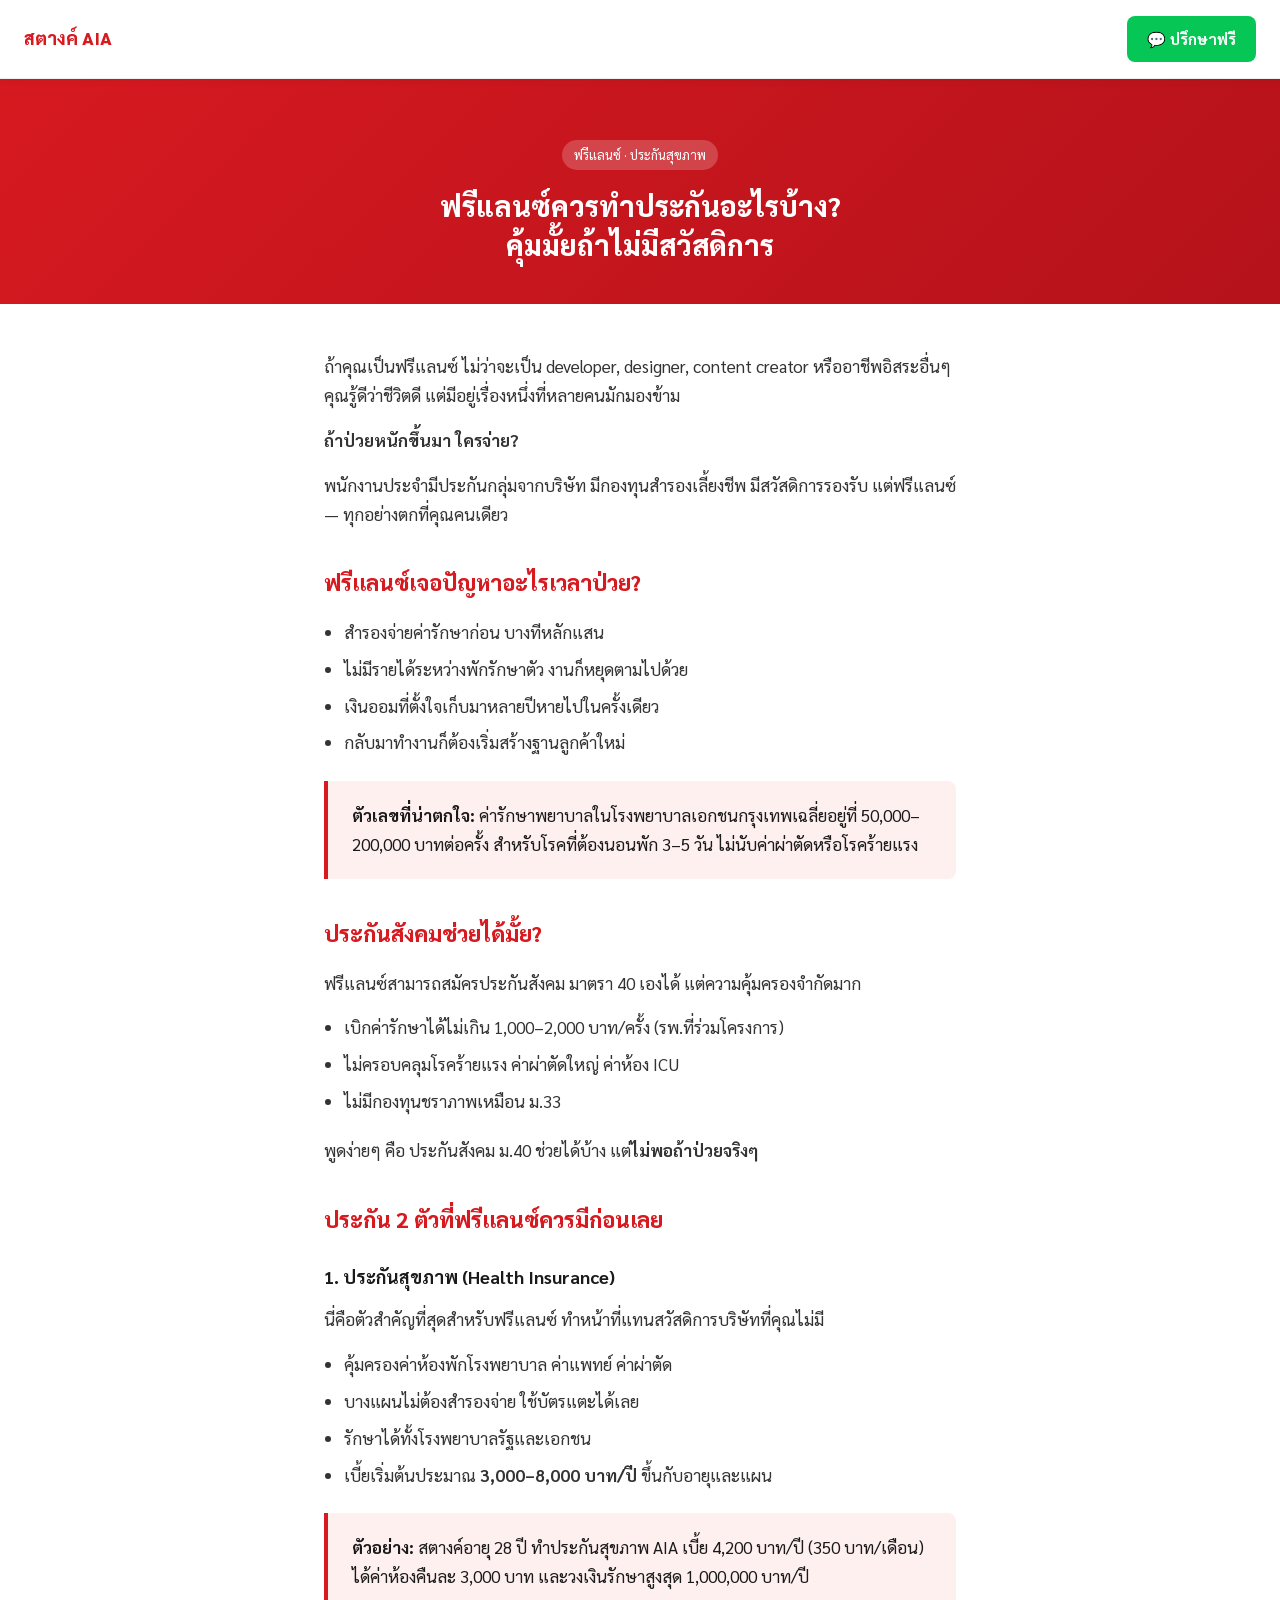
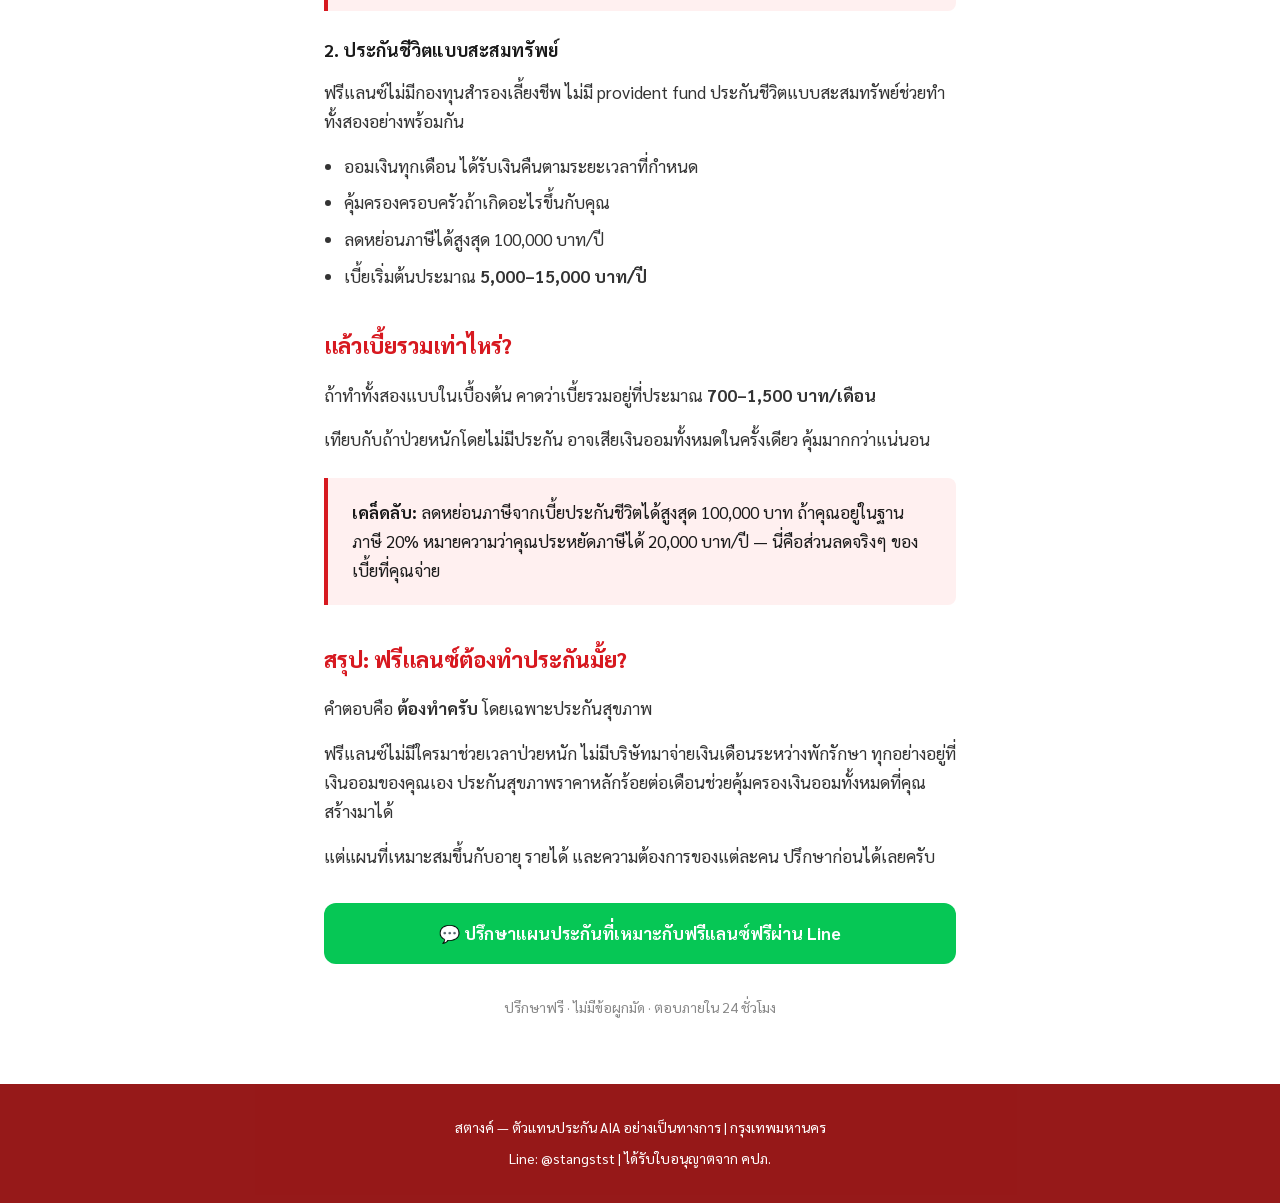
<file: stang-aia-website/freelance-insurance.html>
<!DOCTYPE html>
<html lang="th">
<head>
  <meta charset="UTF-8">
  <meta name="viewport" content="width=device-width, initial-scale=1.0">
  <title>ฟรีแลนซ์ควรทำประกันอะไรบ้าง? คุ้มมั้ยถ้าไม่มีสวัสดิการ | สตางค์ AIA</title>
  <meta name="description" content="ฟรีแลนซ์ไม่มีสวัสดิการจากบริษัท ไม่มีประกันสังคมเต็มรูปแบบ ถ้าป่วยหนักใครจ่าย? ดูว่าต้องทำประกันอะไรบ้าง เบี้ยเท่าไหร่ คุ้มมั้ย">
  <meta name="keywords" content="ฟรีแลนซ์ประกันสุขภาพ, ฟรีแลนซ์ควรทำประกันอะไร, ประกัน AIA ฟรีแลนซ์, ประกันสุขภาพคนไม่มีสวัสดิการ">
  <link rel="preconnect" href="https://fonts.googleapis.com">
  <link href="https://fonts.googleapis.com/css2?family=Sarabun:wght@400;600;700;800&display=swap" rel="stylesheet">
  <link rel="stylesheet" href="styles.css">
  <meta property="og:title" content="ฟรีแลนซ์ควรทำประกันอะไรบ้าง?">
  <meta property="og:description" content="ฟรีแลนซ์ไม่มีสวัสดิการ ถ้าป่วยหนักใครจ่าย? บทความนี้มีคำตอบ">
  <meta property="og:type" content="article">
</head>
<body>

<!-- NAV -->
<nav>
  <a href="index.html" class="logo">สตางค์ AIA</a>
  <a href="https://line.me/ti/p/stangstst" target="_blank" class="line-btn">💬 ปรึกษาฟรี</a>
</nav>

<!-- ARTICLE HERO -->
<div class="article-hero">
  <span class="tag">ฟรีแลนซ์ · ประกันสุขภาพ</span>
  <h1>ฟรีแลนซ์ควรทำประกันอะไรบ้าง?<br>คุ้มมั้ยถ้าไม่มีสวัสดิการ</h1>
</div>

<!-- ARTICLE BODY -->
<div class="article-body">

  <p>ถ้าคุณเป็นฟรีแลนซ์ ไม่ว่าจะเป็น developer, designer, content creator หรืออาชีพอิสระอื่นๆ คุณรู้ดีว่าชีวิตดี แต่มีอยู่เรื่องหนึ่งที่หลายคนมักมองข้าม</p>

  <p><strong>ถ้าป่วยหนักขึ้นมา ใครจ่าย?</strong></p>

  <p>พนักงานประจำมีประกันกลุ่มจากบริษัท มีกองทุนสำรองเลี้ยงชีพ มีสวัสดิการรองรับ แต่ฟรีแลนซ์ — ทุกอย่างตกที่คุณคนเดียว</p>

  <h2>ฟรีแลนซ์เจอปัญหาอะไรเวลาป่วย?</h2>

  <ul>
    <li>สำรองจ่ายค่ารักษาก่อน บางทีหลักแสน</li>
    <li>ไม่มีรายได้ระหว่างพักรักษาตัว งานก็หยุดตามไปด้วย</li>
    <li>เงินออมที่ตั้งใจเก็บมาหลายปีหายไปในครั้งเดียว</li>
    <li>กลับมาทำงานก็ต้องเริ่มสร้างฐานลูกค้าใหม่</li>
  </ul>

  <div class="highlight">
    <strong>ตัวเลขที่น่าตกใจ:</strong> ค่ารักษาพยาบาลในโรงพยาบาลเอกชนกรุงเทพเฉลี่ยอยู่ที่ 50,000–200,000 บาทต่อครั้ง สำหรับโรคที่ต้องนอนพัก 3–5 วัน ไม่นับค่าผ่าตัดหรือโรคร้ายแรง
  </div>

  <h2>ประกันสังคมช่วยได้มั้ย?</h2>

  <p>ฟรีแลนซ์สามารถสมัครประกันสังคม มาตรา 40 เองได้ แต่ความคุ้มครองจำกัดมาก</p>

  <ul>
    <li>เบิกค่ารักษาได้ไม่เกิน 1,000–2,000 บาท/ครั้ง (รพ.ที่ร่วมโครงการ)</li>
    <li>ไม่ครอบคลุมโรคร้ายแรง ค่าผ่าตัดใหญ่ ค่าห้อง ICU</li>
    <li>ไม่มีกองทุนชราภาพเหมือน ม.33</li>
  </ul>

  <p>พูดง่ายๆ คือ ประกันสังคม ม.40 ช่วยได้บ้าง แต่<strong>ไม่พอถ้าป่วยจริงๆ</strong></p>

  <h2>ประกัน 2 ตัวที่ฟรีแลนซ์ควรมีก่อนเลย</h2>

  <h3>1. ประกันสุขภาพ (Health Insurance)</h3>

  <p>นี่คือตัวสำคัญที่สุดสำหรับฟรีแลนซ์ ทำหน้าที่แทนสวัสดิการบริษัทที่คุณไม่มี</p>

  <ul>
    <li>คุ้มครองค่าห้องพักโรงพยาบาล ค่าแพทย์ ค่าผ่าตัด</li>
    <li>บางแผนไม่ต้องสำรองจ่าย ใช้บัตรแตะได้เลย</li>
    <li>รักษาได้ทั้งโรงพยาบาลรัฐและเอกชน</li>
    <li>เบี้ยเริ่มต้นประมาณ <strong>3,000–8,000 บาท/ปี</strong> ขึ้นกับอายุและแผน</li>
  </ul>

  <div class="highlight">
    <strong>ตัวอย่าง:</strong> สตางค์อายุ 28 ปี ทำประกันสุขภาพ AIA เบี้ย 4,200 บาท/ปี (350 บาท/เดือน) ได้ค่าห้องคืนละ 3,000 บาท และวงเงินรักษาสูงสุด 1,000,000 บาท/ปี
  </div>

  <h3>2. ประกันชีวิตแบบสะสมทรัพย์</h3>

  <p>ฟรีแลนซ์ไม่มีกองทุนสำรองเลี้ยงชีพ ไม่มี provident fund ประกันชีวิตแบบสะสมทรัพย์ช่วยทำทั้งสองอย่างพร้อมกัน</p>

  <ul>
    <li>ออมเงินทุกเดือน ได้รับเงินคืนตามระยะเวลาที่กำหนด</li>
    <li>คุ้มครองครอบครัวถ้าเกิดอะไรขึ้นกับคุณ</li>
    <li>ลดหย่อนภาษีได้สูงสุด 100,000 บาท/ปี</li>
    <li>เบี้ยเริ่มต้นประมาณ <strong>5,000–15,000 บาท/ปี</strong></li>
  </ul>

  <h2>แล้วเบี้ยรวมเท่าไหร่?</h2>

  <p>ถ้าทำทั้งสองแบบในเบื้องต้น คาดว่าเบี้ยรวมอยู่ที่ประมาณ <strong>700–1,500 บาท/เดือน</strong></p>

  <p>เทียบกับถ้าป่วยหนักโดยไม่มีประกัน อาจเสียเงินออมทั้งหมดในครั้งเดียว คุ้มมากกว่าแน่นอน</p>

  <div class="highlight">
    <strong>เคล็ดลับ:</strong> ลดหย่อนภาษีจากเบี้ยประกันชีวิตได้สูงสุด 100,000 บาท ถ้าคุณอยู่ในฐานภาษี 20% หมายความว่าคุณประหยัดภาษีได้ 20,000 บาท/ปี — นี่คือส่วนลดจริงๆ ของเบี้ยที่คุณจ่าย
  </div>

  <h2>สรุป: ฟรีแลนซ์ต้องทำประกันมั้ย?</h2>

  <p>คำตอบคือ <strong>ต้องทำครับ</strong> โดยเฉพาะประกันสุขภาพ</p>

  <p>ฟรีแลนซ์ไม่มีใครมาช่วยเวลาป่วยหนัก ไม่มีบริษัทมาจ่ายเงินเดือนระหว่างพักรักษา ทุกอย่างอยู่ที่เงินออมของคุณเอง ประกันสุขภาพราคาหลักร้อยต่อเดือนช่วยคุ้มครองเงินออมทั้งหมดที่คุณสร้างมาได้</p>

  <p>แต่แผนที่เหมาะสมขึ้นกับอายุ รายได้ และความต้องการของแต่ละคน ปรึกษาก่อนได้เลยครับ</p>

  <a href="https://line.me/ti/p/stangstst" target="_blank" class="line-cta">
    💬 ปรึกษาแผนประกันที่เหมาะกับฟรีแลนซ์ฟรีผ่าน Line
  </a>

  <p style="color: #888; font-size: 14px; text-align: center;">ปรึกษาฟรี · ไม่มีข้อผูกมัด · ตอบภายใน 24 ชั่วโมง</p>

</div>

<!-- FOOTER -->
<footer>
  <p>สตางค์ — ตัวแทนประกัน AIA อย่างเป็นทางการ | กรุงเทพมหานคร</p>
  <p style="margin-top: 8px;">Line: @stangstst | ได้รับใบอนุญาตจาก คปภ.</p>
</footer>

</body>
</html>
</file>
<file: stang-aia-website/styles.css>
* { margin: 0; padding: 0; box-sizing: border-box; }
body { font-family: 'Sarabun', sans-serif; color: #1a1a1a; font-size: 17px; line-height: 1.7; }
a { color: inherit; text-decoration: none; }
img { max-width: 100%; display: block; }

/* NAV */
nav {
  background: #fff;
  border-bottom: 1px solid #eee;
  padding: 16px 24px;
  display: flex;
  justify-content: space-between;
  align-items: center;
  position: sticky;
  top: 0;
  z-index: 100;
  box-shadow: 0 2px 8px rgba(0,0,0,0.06);
}
nav .logo { font-size: 18px; font-weight: 800; color: #D71920; }
nav .line-btn { background: #06C755; color: white; padding: 10px 20px; border-radius: 8px; font-weight: 700; font-size: 15px; }

/* HERO */
.hero { background: linear-gradient(135deg, #D71920 0%, #B5121B 100%); color: white; padding: 60px 24px; }
.hero-inner { max-width: 800px; margin: 0 auto; display: flex; align-items: center; gap: 48px; }
.hero-photo { flex-shrink: 0; }
.hero-photo img { width: 200px; height: 200px; border-radius: 50%; object-fit: cover; object-position: top; border: 4px solid rgba(255,255,255,0.3); }
.hero-badge { background: rgba(255,255,255,0.15); border: 1px solid rgba(255,255,255,0.3); padding: 6px 14px; border-radius: 20px; font-size: 14px; font-weight: 700; display: inline-block; margin-bottom: 16px; }
.hero h1 { font-size: 36px; font-weight: 800; margin-bottom: 16px; line-height: 1.2; }
.hero p { font-size: 17px; opacity: 0.9; margin-bottom: 28px; }
.hero .cta-btn { background: #06C755; color: white; padding: 14px 32px; border-radius: 10px; font-size: 17px; font-weight: 700; display: inline-block; }
.hero .sub { margin-top: 14px; font-size: 13px; opacity: 0.7; }

/* STATS */
.stats-bar { background: #fff5f5; border-bottom: 1px solid #fde8e8; padding: 28px 24px; }
.stats-bar { display: flex; justify-content: center; gap: 0; flex-wrap: wrap; }
.stat { text-align: center; padding: 12px 40px; border-right: 1px solid #f5c6c6; }
.stat:last-child { border-right: none; }
.stat-num { font-size: 32px; font-weight: 800; color: #D71920; }
.stat-label { font-size: 13px; color: #666; margin-top: 2px; }

/* SECTIONS */
.section-inner { max-width: 860px; margin: 0 auto; }
.section-tag { font-size: 13px; font-weight: 700; color: #D71920; background: #fde8e8; padding: 4px 12px; border-radius: 20px; display: inline-block; margin-bottom: 12px; }
.section-tag.center { display: block; text-align: center; width: fit-content; margin: 0 auto 12px; }
h2.center { text-align: center; }
section h2, .section-inner h2 { font-size: 28px; font-weight: 800; margin-bottom: 32px; color: #1a1a1a; line-height: 1.3; }

/* ABOUT */
.about-section { padding: 72px 24px; }
.about-inner { max-width: 860px; margin: 0 auto; display: flex; gap: 48px; align-items: center; }
.about-photo { flex-shrink: 0; }
.about-photo img { width: 280px; border-radius: 16px; object-fit: cover; box-shadow: 0 8px 32px rgba(0,0,0,0.12); }
.about-text .section-tag { margin-bottom: 12px; }
.about-text h2 { font-size: 26px; font-weight: 800; margin-bottom: 16px; line-height: 1.3; }
.about-text p { color: #444; margin-bottom: 14px; }
.mdrt-badge { display: flex; align-items: center; gap: 14px; background: #fffbeb; border: 2px solid #f59e0b; border-radius: 12px; padding: 16px 20px; margin-top: 20px; }
.mdrt-icon { font-size: 28px; flex-shrink: 0; }
.mdrt-badge strong { display: block; font-size: 15px; color: #92400e; }
.mdrt-badge span { font-size: 13px; color: #78350f; }

/* HOW IT WORKS */
.how-section { background: #fff5f5; padding: 72px 24px; }
.steps { display: flex; align-items: flex-start; gap: 16px; margin-top: 8px; }
.step { flex: 1; text-align: center; padding: 28px 20px; background: white; border-radius: 16px; box-shadow: 0 2px 12px rgba(0,0,0,0.06); }
.step-num { width: 48px; height: 48px; background: #D71920; color: white; border-radius: 50%; font-size: 20px; font-weight: 800; display: flex; align-items: center; justify-content: center; margin: 0 auto 16px; }
.step h3 { font-size: 16px; font-weight: 700; margin-bottom: 8px; }
.step p { font-size: 14px; color: #666; }
.step-arrow { font-size: 24px; color: #D71920; margin-top: 40px; flex-shrink: 0; opacity: 0.4; }

/* PLANS */
.plans-section { padding: 72px 24px; }
.plans-grid { display: grid; grid-template-columns: repeat(auto-fit, minmax(240px, 1fr)); gap: 24px; margin-top: 8px; }
.plan-card { border: 2px solid #fde8e8; border-radius: 16px; padding: 28px 24px; position: relative; transition: box-shadow 0.2s; }
.plan-card:hover { box-shadow: 0 8px 32px rgba(0,48,135,0.1); }
.plan-card.featured { border-color: #D71920; }
.plan-popular { position: absolute; top: -12px; left: 50%; transform: translateX(-50%); background: #D71920; color: white; font-size: 12px; font-weight: 700; padding: 4px 14px; border-radius: 20px; white-space: nowrap; }
.plan-icon { font-size: 36px; margin-bottom: 12px; }
.plan-card h3 { font-size: 20px; font-weight: 800; margin-bottom: 6px; }
.plan-tag { font-size: 12px; color: #D71920; background: #fde8e8; padding: 3px 10px; border-radius: 20px; display: inline-block; margin-bottom: 14px; font-weight: 600; }
.plan-desc { font-size: 14px; color: #555; margin-bottom: 16px; }
.plan-features { list-style: none; margin-bottom: 20px; }
.plan-features li { font-size: 14px; color: #333; padding: 5px 0; border-bottom: 1px solid #f0f0f0; }
.plan-features li:last-child { border-bottom: none; }
.plan-price { font-size: 16px; font-weight: 700; color: #D71920; margin-bottom: 8px; }
.plan-suitable { font-size: 12px; color: #888; margin-bottom: 20px; line-height: 1.5; }
.plan-btn { display: block; text-align: center; background: #D71920; color: white; padding: 12px; border-radius: 8px; font-weight: 700; font-size: 14px; transition: background 0.2s; }
.plan-btn:hover { background: #B5121B; }
.plan-card.featured .plan-btn { background: #06C755; }
.plan-card.featured .plan-btn:hover { background: #05a847; }
.plans-note { text-align: center; font-size: 13px; color: #999; margin-top: 20px; }

/* WHY */
.why-section { background: #fff5f5; padding: 72px 24px; }
.why-list { list-style: none; display: flex; flex-direction: column; gap: 16px; }
.why-list li { display: flex; align-items: flex-start; gap: 14px; background: white; padding: 18px 20px; border-radius: 12px; }
.why-list li .check { color: #06C755; font-size: 20px; flex-shrink: 0; margin-top: 2px; }

/* ARTICLES */
.articles-section { padding: 72px 24px; }
.articles-grid { display: grid; grid-template-columns: repeat(auto-fit, minmax(240px, 1fr)); gap: 20px; }
.article-card { border: 1px solid #eee; border-radius: 12px; padding: 24px; transition: box-shadow 0.2s; display: block; }
.article-card:hover { box-shadow: 0 4px 20px rgba(0,0,0,0.08); }
.article-card .tag { background: #fde8e8; color: #D71920; font-size: 12px; font-weight: 700; padding: 4px 10px; border-radius: 20px; display: inline-block; margin-bottom: 10px; }
.article-card h3 { font-size: 16px; font-weight: 700; margin-bottom: 8px; color: #1a1a1a; line-height: 1.4; }
.article-card p { font-size: 13px; color: #666; }
.article-card .read-more { color: #D71920; font-weight: 700; font-size: 13px; margin-top: 12px; display: block; }

/* CTA */
.cta-section { background: #D71920; text-align: center; padding: 72px 24px; color: white; }
.cta-section h2 { font-size: 26px; font-weight: 800; margin-bottom: 12px; color: white; }
.cta-section p { opacity: 0.85; margin-bottom: 28px; }
.cta-section .line-btn { background: #06C755; color: white; padding: 16px 40px; border-radius: 12px; font-size: 18px; font-weight: 700; display: inline-block; }
.cta-section .note { font-size: 13px; opacity: 0.6; margin-top: 14px; }

/* FOOTER */
footer { background: #8B0000; color: white; text-align: center; padding: 32px 24px; font-size: 14px; opacity: 0.9; }

/* ARTICLE PAGE */
.article-hero { background: linear-gradient(135deg, #D71920 0%, #B5121B 100%); color: white; padding: 60px 24px 40px; text-align: center; }
.article-hero .tag { background: rgba(255,255,255,0.2); padding: 4px 12px; border-radius: 20px; font-size: 13px; display: inline-block; margin-bottom: 16px; }
.article-hero h1 { font-size: 28px; font-weight: 800; line-height: 1.4; max-width: 640px; margin: 0 auto; }
.article-body { max-width: 680px; margin: 0 auto; padding: 48px 24px; }
.article-body h2 { font-size: 22px; font-weight: 800; margin: 36px 0 16px; color: #D71920; }
.article-body h3 { font-size: 18px; font-weight: 700; margin: 24px 0 12px; }
.article-body p { margin-bottom: 16px; color: #333; }
.article-body ul { margin: 12px 0 20px 20px; }
.article-body ul li { margin-bottom: 8px; color: #333; }
.article-body .highlight { background: #fff0f0; border-left: 4px solid #D71920; padding: 20px 24px; border-radius: 0 8px 8px 0; margin: 24px 0; }
.article-body .line-cta { background: #06C755; color: white; padding: 16px; border-radius: 12px; text-align: center; display: block; font-weight: 700; font-size: 17px; margin: 32px 0; }

/* RESPONSIVE */
@media (max-width: 680px) {
  .hero-inner { flex-direction: column; text-align: center; gap: 24px; }
  .hero-photo img { width: 140px; height: 140px; }
  .hero h1 { font-size: 28px; }
  .about-inner { flex-direction: column; }
  .about-photo img { width: 100%; max-width: 320px; margin: 0 auto; }
  .steps { flex-direction: column; }
  .step-arrow { display: none; }
  .stat { padding: 12px 20px; }
  .stat-num { font-size: 24px; }
}
</file>
